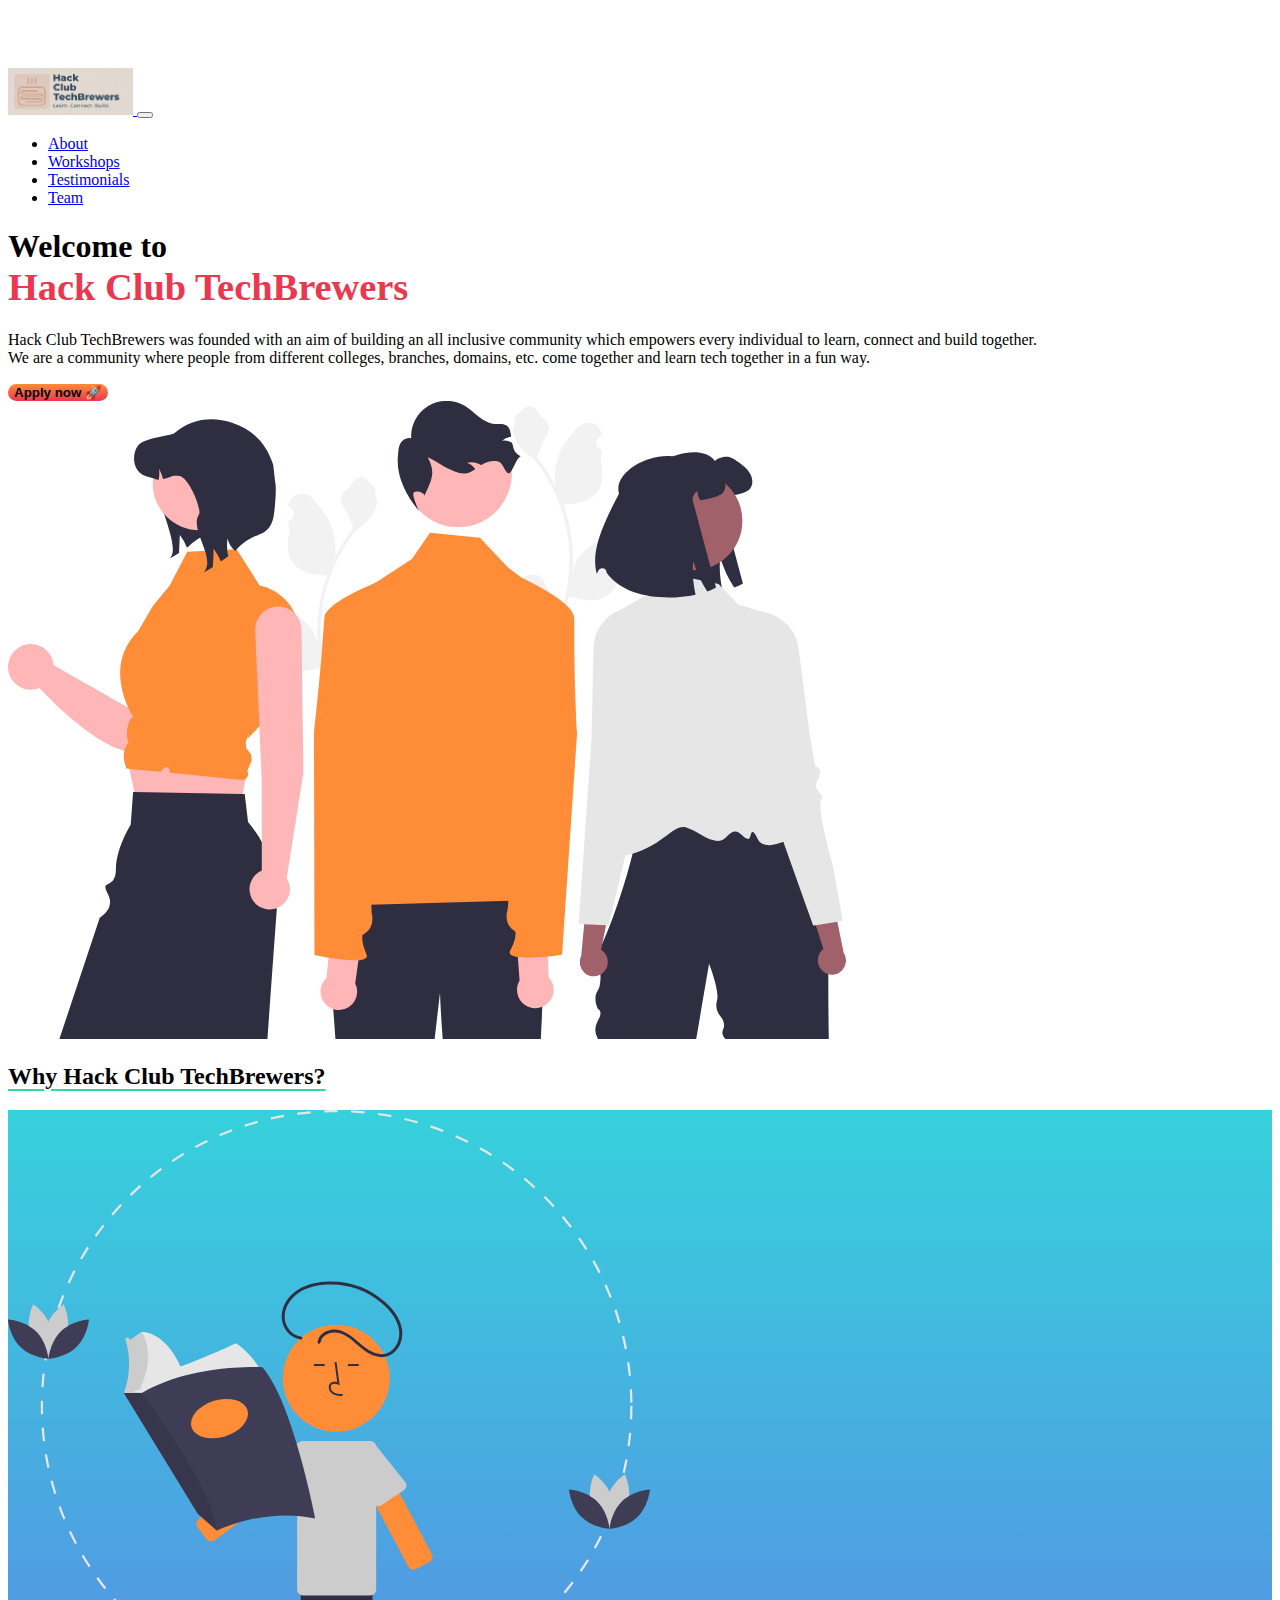
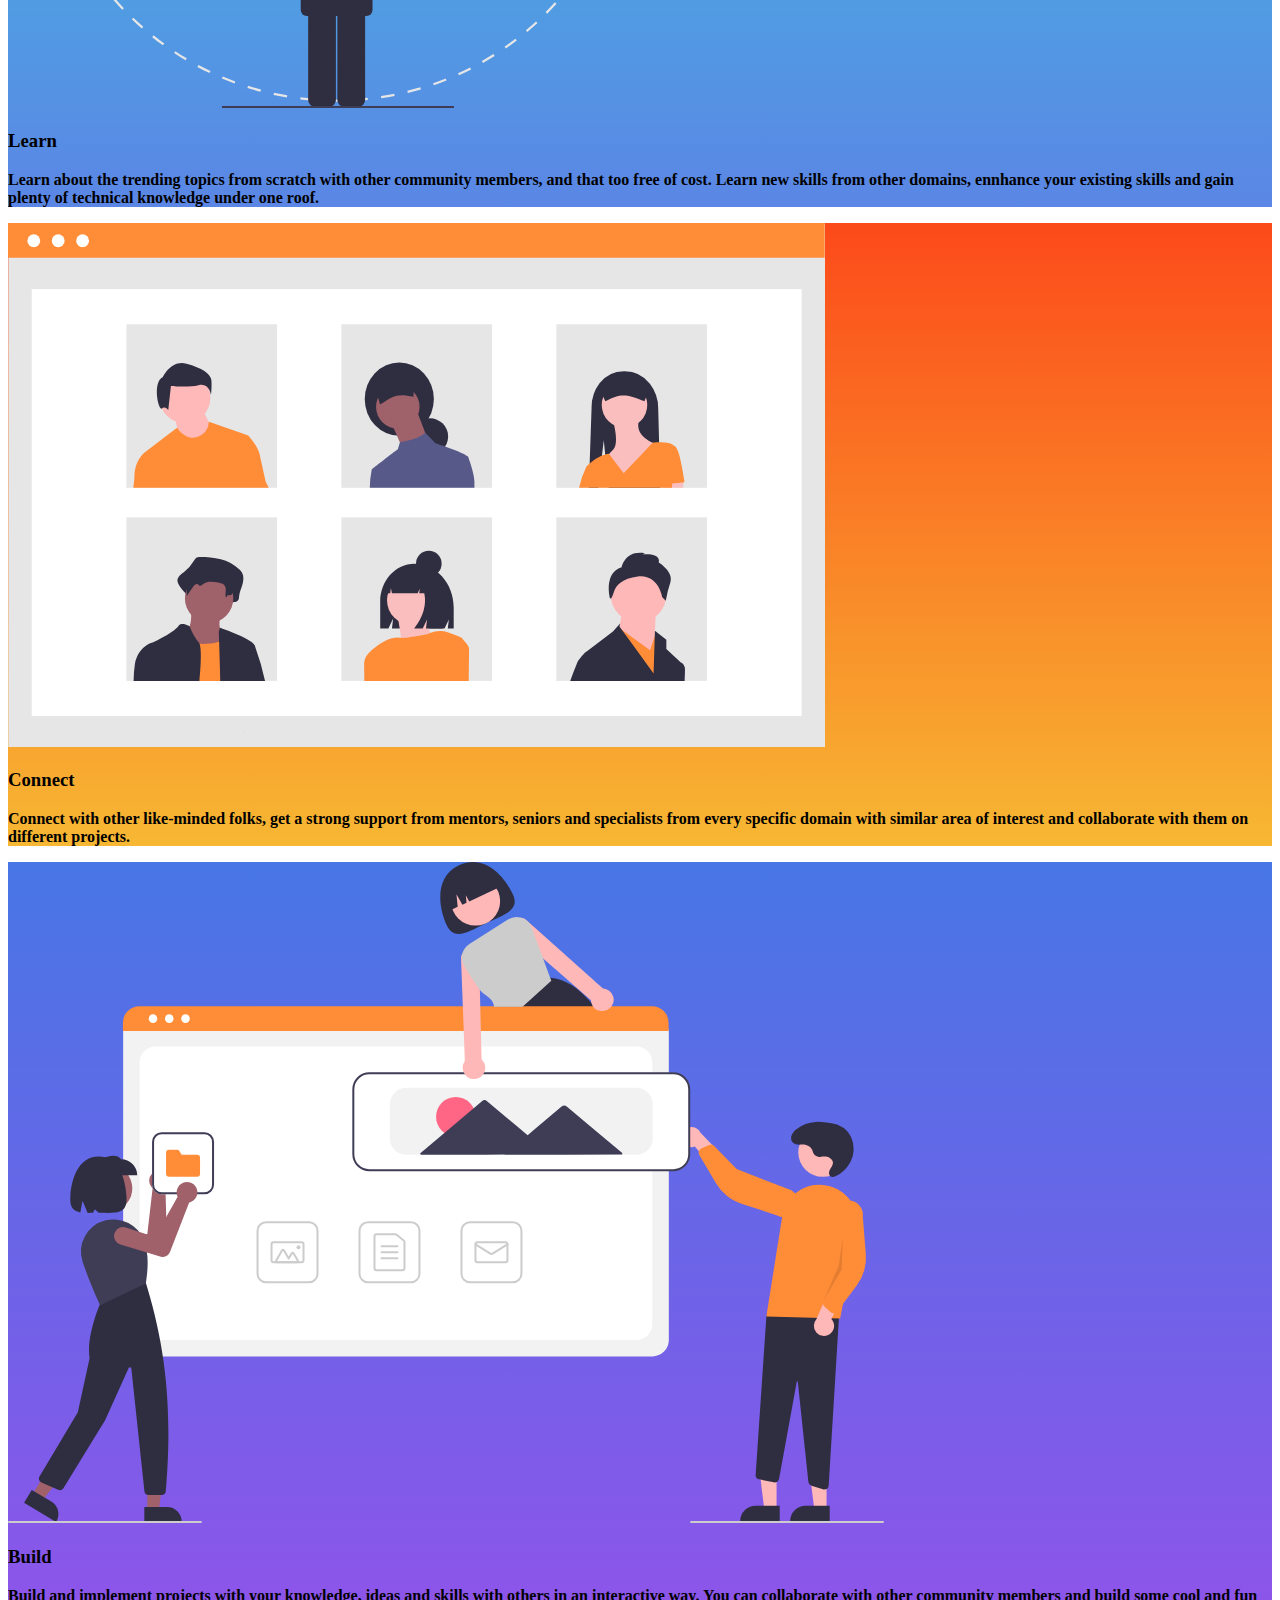
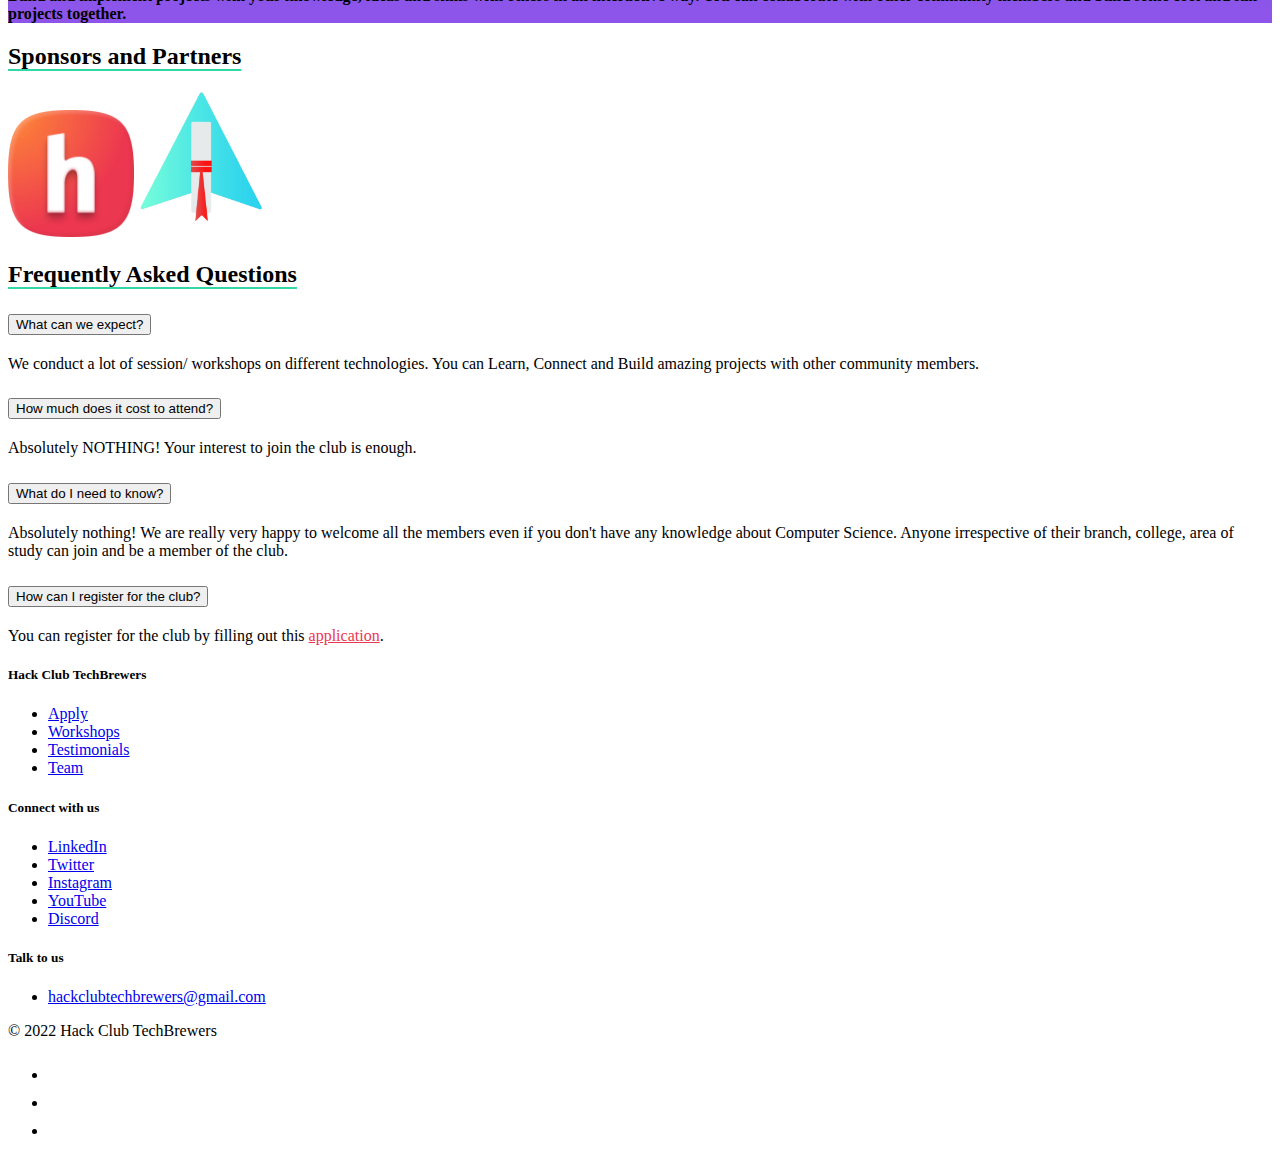
<file: index.html>
<!DOCTYPE html>
<html lang="en">

<head>
  <meta charset="UTF-8" />
  <meta http-equiv="X-UA-Compatible" content="IE=edge" />
  <meta name="viewport" content="width=device-width, initial-scale=1.0" />

  <!-- Bootstrap CSS -->
  <link href="https://cdn.jsdelivr.net/npm/bootstrap@5.1.3/dist/css/bootstrap.min.css" rel="stylesheet"
    integrity="sha384-1BmE4kWBq78iYhFldvKuhfTAU6auU8tT94WrHftjDbrCEXSU1oBoqyl2QvZ6jIW3" crossorigin="anonymous" />
  <link rel="stylesheet" href="https://cdn.jsdelivr.net/npm/bootstrap-icons@1.3.0/font/bootstrap-icons.css" />

  <!-- CSS -->
  <link rel="stylesheet" href="style.css" />

  <title>Hack Club TechBrewers</title>
</head>

<body>
  <!-- Navbar -->
  <nav class="navbar navbar-expand-lg bg-dark navbar-dark py-1 fixed-top">
    <div class="container">
      <a href="#" class="navbar-brand">
        <img src="img/rect_logo.png" alt="logo" style="width: 125px" />
      </a>

      <button class="navbar-toggler" type="button" data-bs-toggle="collapse" data-bs-target="#navmenu">
        <span class="navbar-toggler-icon"></span>
      </button>

      <div class="collapse navbar-collapse" id="navmenu">
        <ul class="navbar-nav ms-auto">
          <li class="nav-item">
            <a href="#about" class="nav-link">About</a>
          </li>
          <li class="nav-item">
            <a href="workshop.html" target="__blank" class="nav-link">Workshops</a>
          </li>
          <li class="nav-item">
            <a href="testimonials.html" target="__blank" class="nav-link">Testimonials</a>
          </li>
          <li class="nav-item">
            <a href="team.html" target="__blank" class="nav-link">Team</a>
          </li>
        </ul>
      </div>
    </div>
  </nav>

  <!-- Home  -->
  <section class="bg-dark text-light p-5">
    <div class="container p-5">
      <div class="d-sm-flex py-5 align-items-center justify-content-between">
        <div>
          <h1 style="font-weight: 700;">Welcome to <br>
            <span style="color: #ec3750; font-size: larger;">Hack Club TechBrewers</span>
          </h1>
          <p class="lead my-5" style="font-weight: 500;">
            Hack Club TechBrewers was founded with an aim of building an all inclusive community which empowers every
            individual to learn, connect and build together. <br>
            We are a community where people from different colleges, branches, domains, etc. come together and learn
            tech together in a fun way.
          
          </p>
          <button class="btn-primary btn-lg px-4"
            style="background-image: linear-gradient(#ff8c37, #ec3750); border: none; border-radius: 20px; color: black; font-weight: bold;"><a
              href="https://docs.google.com/forms/d/e/1FAIpQLSfUl-mlbPI_Nsz-EiuNZI4nMuqT9b4aGnr1sxZXqa4unj-mEQ/viewform"
              target="__blank">Apply now 🚀</a></button>

        </div>
        <img class="img-fluid w-50 d-none d-sm-block" src="img/community.svg" alt="community-img">
      </div>
    </div>
  </section>

  <!-- About -->
  <section id="about" class="p-5">
    <div class="container my-5">
      <h2 class="text-center py-3 mb-5" style="font-weight: bold; text-decoration: underline; text-decoration-color: #33d6a6;text-underline-offset: 5px;">Why Hack Club TechBrewers?</h2>
      <div class="row text-center g-4">
        <div class="col-md">
          <div class="card bg-dark text-light" style="background-image: linear-gradient(
            #36d1dc
            ,
            #5b86e5
            );">
            <div class="card-body text-center">
              <div class="h1 mb-3">
                <img class="mx-auto img-fluid align-items-center w-50 d-sm-block" src="img/learn.svg" alt="">
              </div>
              <h3 class="card-title mb-3" style="font-weight: 900;">Learn</h3>
              <p class="lead card-text text-dark" style="font-weight: 600;">
                Learn about the trending topics from scratch with other community members, and that too free of cost.
                Learn new skills from other domains, ennhance your existing skills and gain plenty of technical
                knowledge under one roof.
              </p>
            </div>
          </div>
        </div>
        <div class="col-md">
          <div class="card bg-secondary text-light" style="background-image: linear-gradient(       
            #fc4a1a
            , 
            #f7b733
            );">
            <div class="card-body text-center">
              <div class="h1 mb-5">
                <img class="my-4 mx-auto img-fluid align-items-center w-50 d-sm-block" src="img/connect.svg"
                alt="">
              </div>
              <h3 class="card-title mb-3" style="font-weight: 900;">Connect</h3>
              <p class="lead card-text text-dark" style="font-weight: 600;">
                Connect with other like-minded folks, get a strong support from mentors, seniors and specialists from
                every specific domain with similar area of interest and collaborate with them on different projects.
              </p>
              
            </div>
          </div>
        </div>
        <div class="col-md">
          <div class="card bg-dark text-light" style="background-image: linear-gradient(
            #4776e6
            ,
            #8e54e9
            );">
            <div class="card-body text-center">
              <div class="h1 mb-5">
                <img class="mt-1 mx-auto img-fluid align-items-center w-50 d-sm-block" src="img/build.svg"
                alt="">
              </div>
              <h3 class="card-title mb-3" style="font-weight: 900;">Build</h3>
              <p class="lead card-text text-dark" style="font-weight: 600;">
                Build and implement projects with your knowledge, ideas and skills with others in an interactive way.
                You can collaborate with other community members and build some cool and fun projects together. 
                <!-- We would
                  love to see your amazing projects. -->
                </p>
              </div>
            </div>
          </div>
        </div>
      </div>
    </section>
    
    <!-- Sponsors and Partners -->
    <section class="bg-dark text-light p-5">
    <h2 class="text-center py-3 mb-5" style="font-weight: bold; text-decoration: underline; text-decoration-color: #33d6a6;text-underline-offset: 5px;">Sponsors and Partners</h2>
  <div class="row py-5 ">
    <div class="column">
      <img class="mx-auto w-10 mb-5 d-sm-block" src="img/Sponsors/Hack Club.png" alt="Hack Club" style="width: 10%">
    <!-- </div>
    <div class="column"> -->
      <img class="mx-auto w-10 d-sm-block mb-5" src="img/Sponsors/GiveMyCertificate.png" alt="GiveMyCertificate" style=" width: 10%">
    </div>
    <!-- <div class="column">
      <img class="w-10 d-sm-block" src="img/Sponsors/LumosLabs.png" alt="LumosLabs" style="width:10%">
    </div> -->
  </div>
  </section>
    
    
    <!-- FAQ -->
  <section id="faq" class="p-5">
    <div class="container">
      <h2 class="text-center mb-4" style="text-decoration: underline; text-decoration-color: #33d6a6;text-underline-offset: 5px;">Frequently Asked Questions</h2>
      <div class="accordion accordion-flush" id="faq">
        <!-- Item 1 -->
        <div class="accordion-item">
          <h2 class="accordion-header">
            <button class="accordion-button collapsed" type="button" data-bs-toggle="collapse" data-bs-target="#q1">
              What can we expect?
            </button>
          </h2>
          <div id="q1" class="accordion-collapse collapse" data-bs-parent="#faq">
            <div class="accordion-body">
              We conduct a lot of session/ workshops on different technologies. You can Learn, Connect and Build amazing projects with other community members.
            </div>
          </div>
        </div>

        <!-- Item 2 -->
        <div class="accordion-item">
          <h2 class="accordion-header">
            <button class="accordion-button collapsed" type="button" data-bs-toggle="collapse" data-bs-target="#q2">
              How much does it cost to attend?
            </button>
          </h2>
          <div id="q2" class="accordion-collapse collapse" data-bs-parent="#faq">
            <div class="accordion-body">
              Absolutely NOTHING! Your interest to join the club is enough.
            </div>
          </div>
        </div>

        <!-- Item 3 -->
        <div class="accordion-item">
          <h2 class="accordion-header">
            <button class="accordion-button collapsed" type="button" data-bs-toggle="collapse" data-bs-target="#q3">
              What do I need to know?
            </button>
          </h2>
          <div id="q3" class="accordion-collapse collapse" data-bs-parent="#faq">
            <div class="accordion-body">
              Absolutely nothing! We are really very happy to welcome all the members even if you don't have any knowledge about Computer Science. Anyone irrespective of their branch, college, area of study can join and be a member of the club.
            </div>
          </div>
        </div>

        <!-- Item 4 -->
        <div class="accordion-item">
          <h2 class="accordion-header">
            <button class="accordion-button collapsed" type="button" data-bs-toggle="collapse" data-bs-target="#q4">
              How can I register for the club?
            </button>
          </h2>
          <div id="q4" class="accordion-collapse collapse" data-bs-parent="#faq">
            <div class="accordion-body">
              You can register for the club by filling out this <a href="https://docs.google.com/forms/d/e/1FAIpQLSfUl-mlbPI_Nsz-EiuNZI4nMuqT9b4aGnr1sxZXqa4unj-mEQ/viewform" style="text-decoration: underline;text-decoration-color: #ec3750; color: #ec3750;">application</a>.
            </div>
          </div>
        </div>
        
      </div>
    </div>
  </section>

<!-- Contact Us  -->
<div class="bg-dark text-light">
  <div class="container ">
    <footer class="py-5">
      <div class="row">
        <div class="col-3">
          <h5>Hack Club TechBrewers</h5>
          <ul class="nav flex-column">
            <li class="nav-item mb-2"><a href="https://docs.google.com/forms/d/e/1FAIpQLSfUl-mlbPI_Nsz-EiuNZI4nMuqT9b4aGnr1sxZXqa4unj-mEQ/viewform" target="__blank" class="nav-link p-0 text-muted">Apply</a></li>
            <li class="nav-item mb-2"><a href="workshop.html" target="__blank" class="nav-link p-0 text-muted">Workshops</a></li>
            <li class="nav-item mb-2"><a href="testimonials.html" target="__blank" class="nav-link p-0 text-muted">Testimonials</a></li>
            <li class="nav-item mb-2"><a href="team.html" target="__blank" class="nav-link p-0 text-muted">Team</a></li>
          </ul>
        </div>
  
        <div class="col-3">
          <h5>Connect with us</h5>
          <ul class="nav flex-column">
            <li class="nav-item mb-2"><a href="https://www.linkedin.com/company/hack-club-techbrewers/" target="__blank" class="nav-link p-0 text-muted">LinkedIn</a></li>
            <li class="nav-item mb-2"><a href="https://twitter.com/ClubTechBrewers" target="__blank" class="nav-link p-0 text-muted">Twitter</a></li>
            <li class="nav-item mb-2"><a href="https://www.instagram.com/hackclub_techbrewers/" target="__blank" class="nav-link p-0 text-muted">Instagram</a></li>
            <li class="nav-item mb-2"><a href="https://www.youtube.com/channel/UCs8zpk8H6Vhtby5NGL11EeQ" target="__blank" class="nav-link p-0 text-muted">YouTube</a></li>
            <li class="nav-item mb-2"><a href="https://discord.gg/kp9BzxUmqq" target="__blank" class="nav-link p-0 text-muted">Discord</a></li>
          </ul>
        </div>
  
        <div class="col-3">
          <h5>Talk to us</h5>
          <ul class="nav flex-column">
            <li class="nav-item mb-2"><a href="mailto:hackclubtechbrewers@gmail.com" target="__blank" class="nav-link p-0 text-muted">hackclubtechbrewers@gmail.com</a></li>
            
          </ul>
        </div>
  
      <div class="d-flex justify-content-between py-4 my-4 border-top">
        <p>&copy; 2022 Hack Club TechBrewers </p>
        <ul class="list-unstyled d-flex">
          <li class="ms-3"><a class="link-dark" href="#"><svg class="bi" width="24" height="24"><use xlink:href="#twitter"/></svg></a></li>
          <li class="ms-3"><a class="link-dark" href="#"><svg class="bi" width="24" height="24"><use xlink:href="#instagram"/></svg></a></li>
          <li class="ms-3"><a class="link-dark" href="#"><svg class="bi" width="24" height="24"><use xlink:href="#facebook"/></svg></a></li>
        </ul>
      </div>
    </footer>
  </div>
</div>

  <script src="https://cdn.jsdelivr.net/npm/bootstrap@5.1.3/dist/js/bootstrap.bundle.min.js"
    integrity="sha384-ka7Sk0Gln4gmtz2MlQnikT1wXgYsOg+OMhuP+IlRH9sENBO0LRn5q+8nbTov4+1p"
    crossorigin="anonymous"></script>
</body>

</html>
</file>
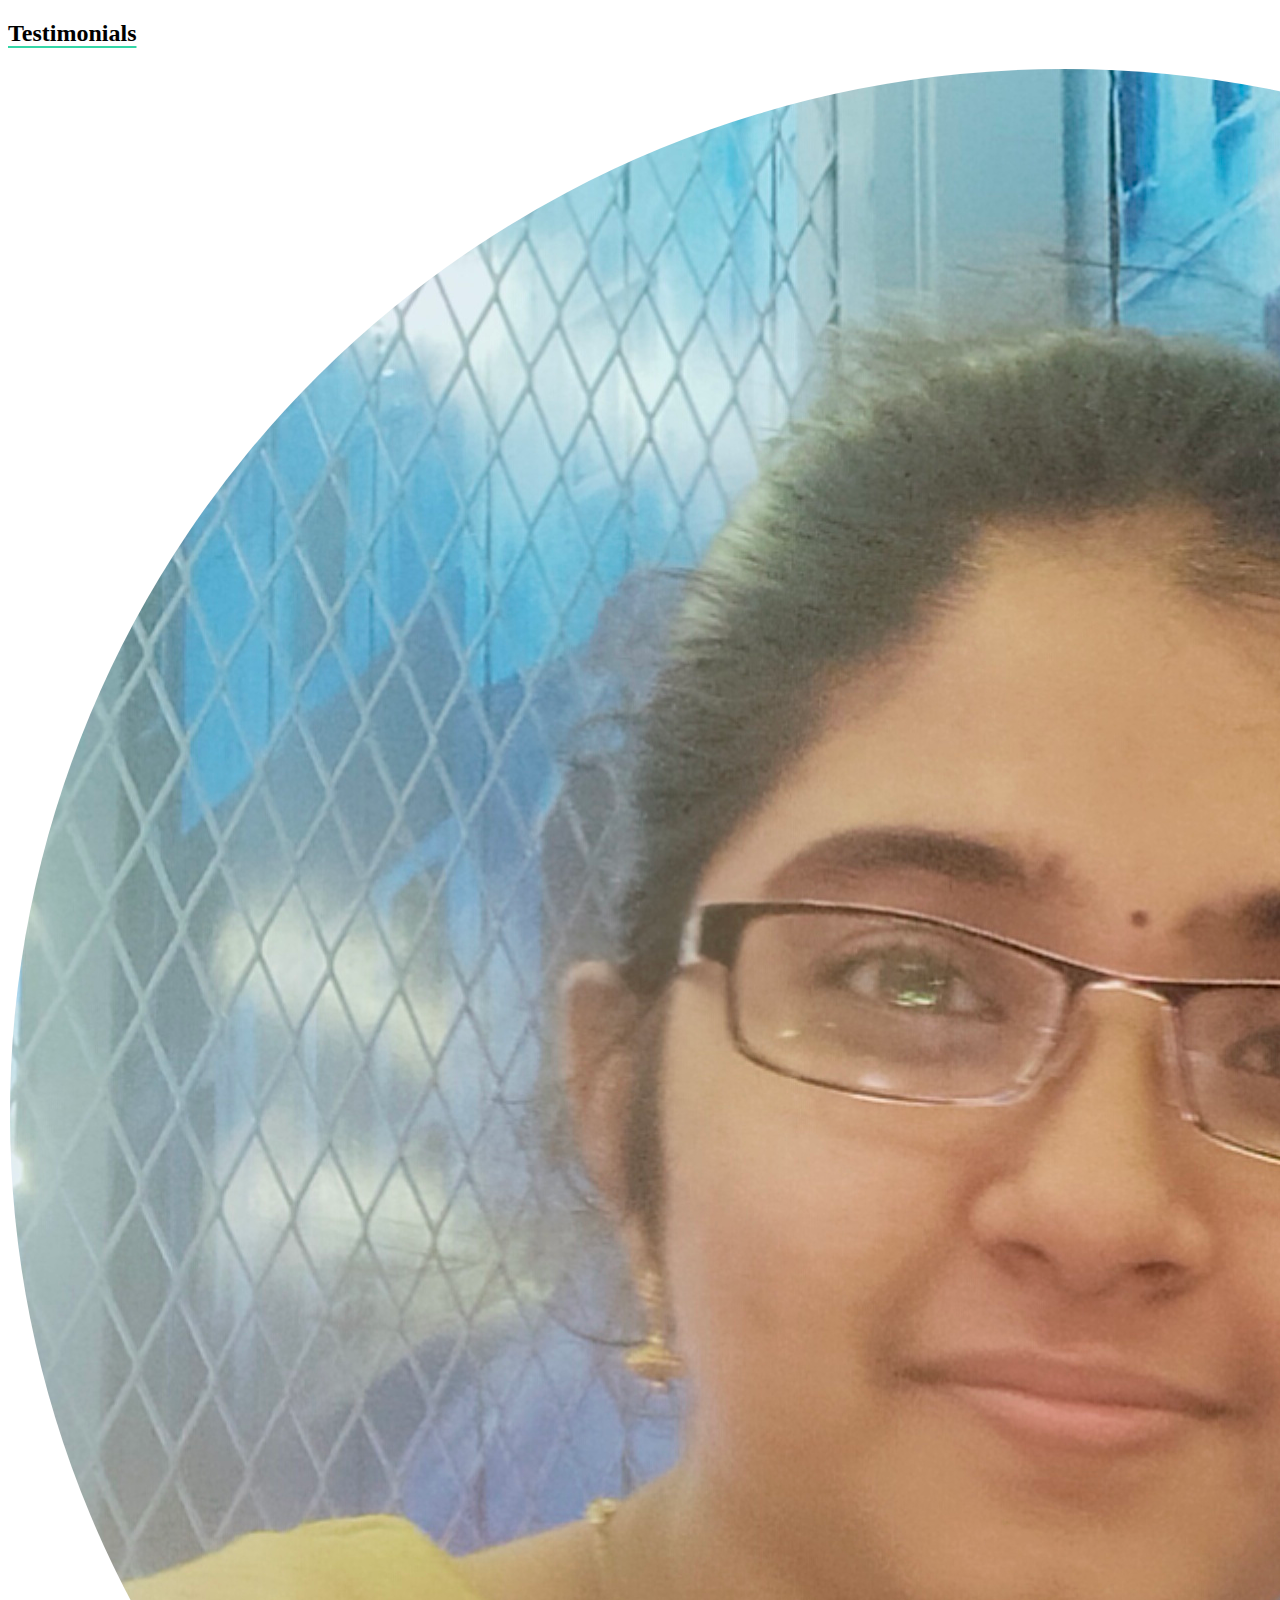
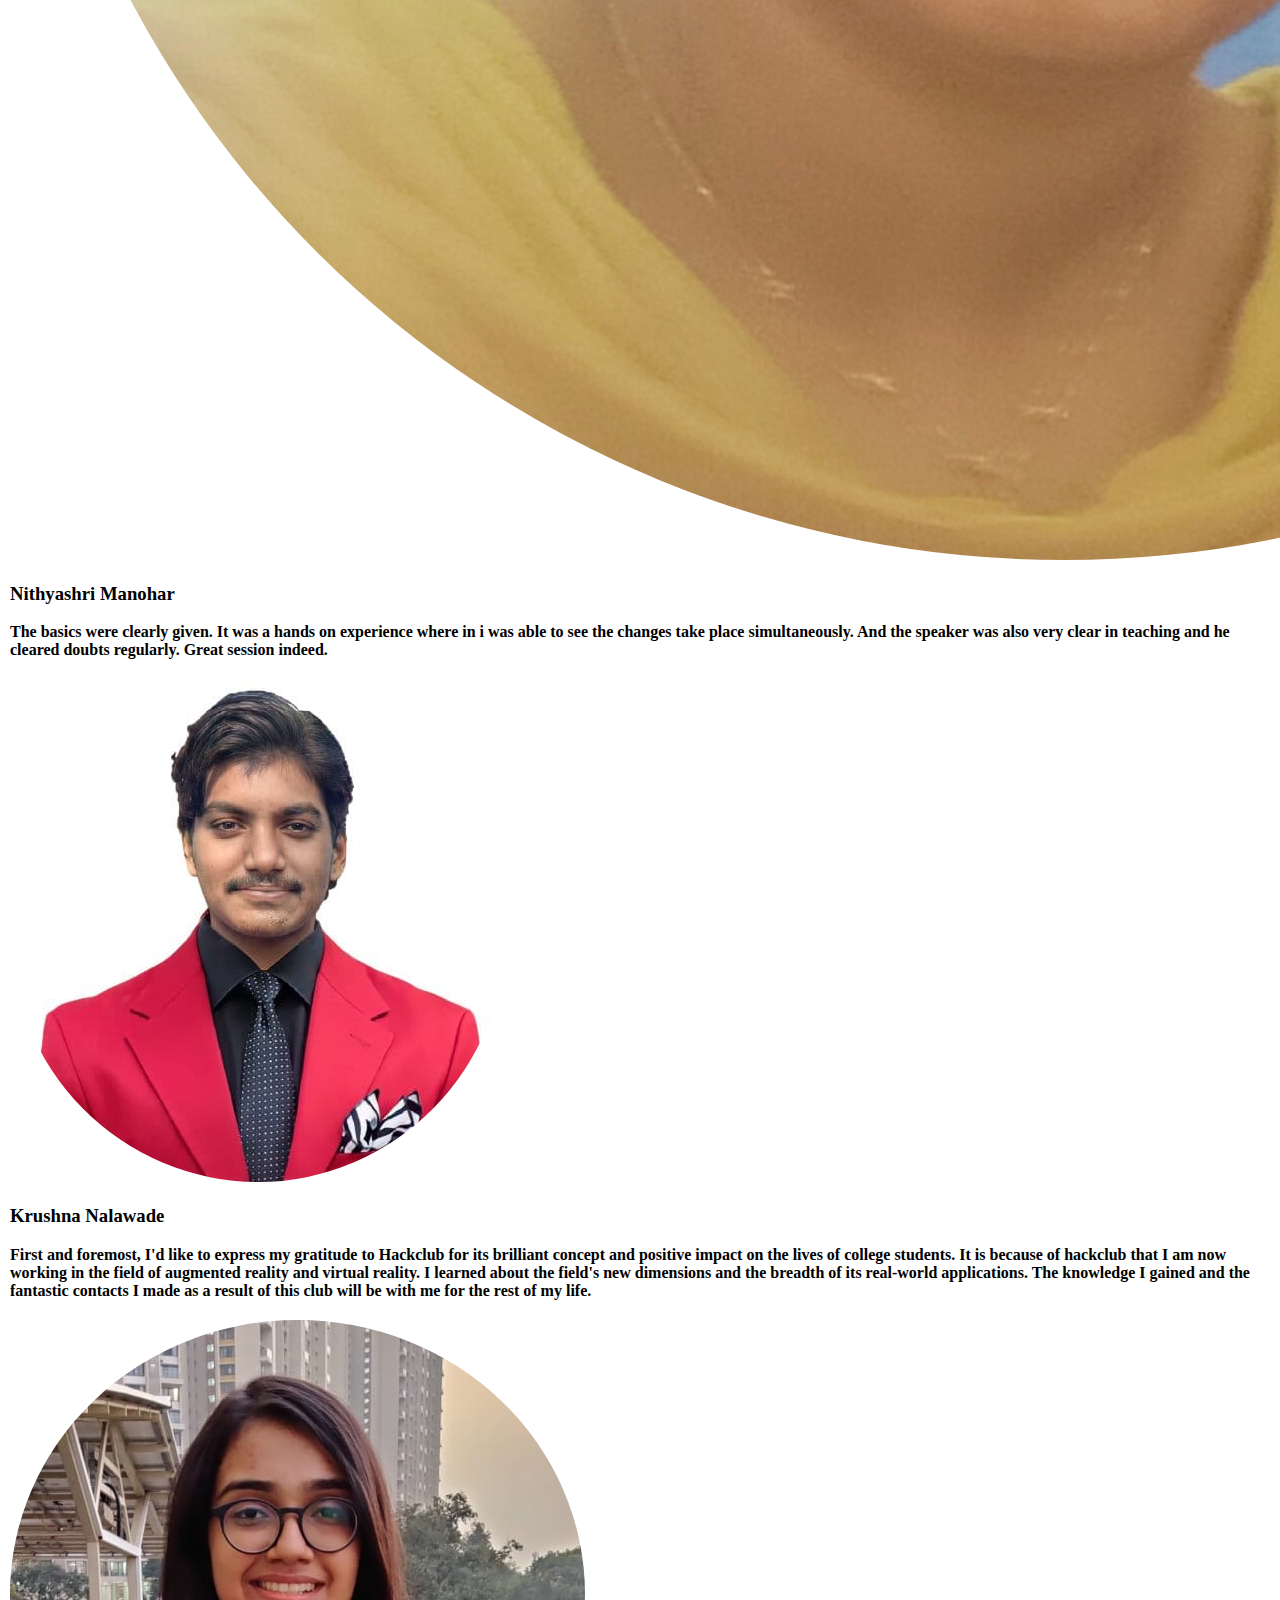
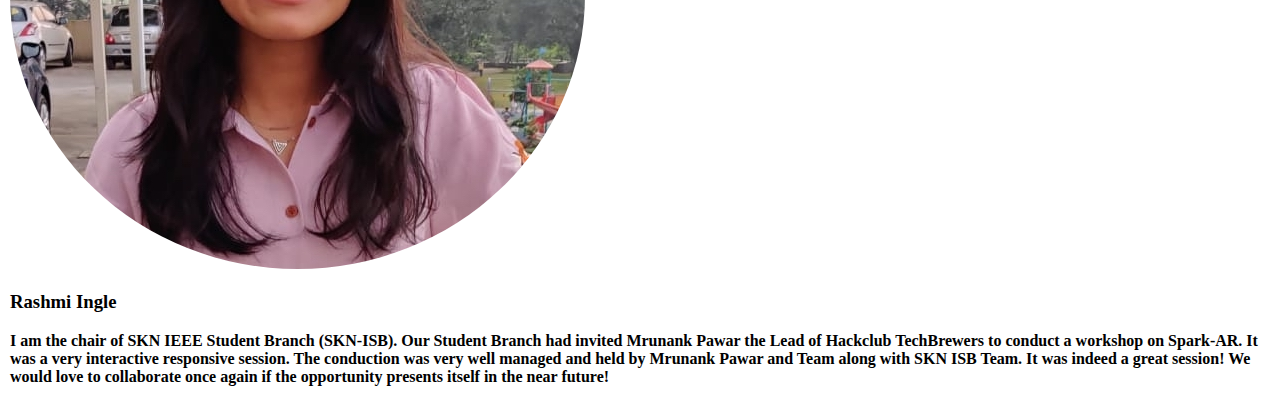
<file: testimonials.html>
<!DOCTYPE html>
<html lang="en">
  <head>
    <meta charset="UTF-8" />
    <meta http-equiv="X-UA-Compatible" content="IE=edge" />
    <meta name="viewport" content="width=device-width, initial-scale=1.0" />

    <link
      href="https://cdn.jsdelivr.net/npm/bootstrap@5.1.3/dist/css/bootstrap.min.css"
      rel="stylesheet"
      integrity="sha384-1BmE4kWBq78iYhFldvKuhfTAU6auU8tT94WrHftjDbrCEXSU1oBoqyl2QvZ6jIW3"
      crossorigin="anonymous"
    />
    <link
      rel="stylesheet"
      href="https://cdn.jsdelivr.net/npm/bootstrap-icons@1.3.0/font/bootstrap-icons.css"
    />

    <title>Testimonials</title>
  </head>
  <body>
    <style>
      ::selection {
        background: #33d6a6;
      }
    </style>
    <section id="about" class="p-2 bg-dark text-light">
      <div class="container my-5">
        <h2
          class="text-center mb-5"
          style="
            font-weight: bold;
            text-decoration: underline;
            text-decoration-color: #33d6a6;
            text-underline-offset: 5px;
          "
        >
          Testimonials
        </h2>
        <div class="row text-center g-4">
          <div class="col-md">
            <div
              class="card bg-dark text-light"
              style="border: 2px solid white"
            >
              <div class="card-body text-center">
                <div class="h1 mb-5">
                  <img
                    class="my-4 mx-auto img-fluid align-items-center w-50 d-sm-block"
                    src="img/Testimonials/Nithyashri Manohar.jpg"
                    alt=""
                    style="border-radius: 50%"
                  />
                </div>
                <h3 class="card-title mb-3" style="font-weight: 900">
                  Nithyashri Manohar
                </h3>
                <p
                  class="lead card-text text-light pt-5 p-5"
                  style="font-weight: 600"
                >
                  The basics were clearly given. It was a hands on experience
                  where in i was able to see the changes take place
                  simultaneously. And the speaker was also very clear in
                  teaching and he cleared doubts regularly. Great session
                  indeed.
                </p>
              </div>
            </div>
          </div>
          <div class="col-md">
            <div
              class="card bg-secondary text-dark"
              style="border: 2px solid white"
            >
              <div class="card-body text-center">
                <div class="h1 mb-5">
                  <img
                    class="my-4 mx-auto img-fluid align-items-center w-50 d-sm-block"
                    src="img/Testimonials/Krushna Nalawade.jpg"
                    alt=""
                    style="border-radius: 50%"
                  />
                </div>
                <h3 class="card-title mb-3" style="font-weight: 900">
                  Krushna Nalawade
                </h3>
                <p class="lead card-text text-dark" style="font-weight: 600">
                  First and foremost, I'd like to express my gratitude to
                  Hackclub for its brilliant concept and positive impact on the
                  lives of college students. It is because of hackclub that I am
                  now working in the field of augmented reality and virtual
                  reality. I learned about the field's new dimensions and the
                  breadth of its real-world applications. The knowledge I gained
                  and the fantastic contacts I made as a result of this club
                  will be with me for the rest of my life.
                </p>
              </div>
            </div>
          </div>
          <div class="col-md">
            <div
              class="card bg-dark text-light"
              style="border: 2px solid white"
            >
              <div class="card-body text-center">
                <div class="h1 mb-5">
                  <img
                    class="my-4 mx-auto img-fluid align-items-center w-50 d-sm-block"
                    src="img/Testimonials/Rashmi Ingle.jpg"
                    alt=""
                    style="border-radius: 50%"
                  />
                </div>
                <h3 class="card-title mb-3" style="font-weight: 900">
                  Rashmi Ingle
                </h3>
                <p class="lead card-text text-light" style="font-weight: 600">
                  I am the chair of SKN IEEE Student Branch (SKN-ISB). Our
                  Student Branch had invited Mrunank Pawar the Lead of Hackclub
                  TechBrewers to conduct a workshop on Spark-AR. It was a very
                  interactive responsive session. The conduction was very well
                  managed and held by Mrunank Pawar and Team along with SKN ISB
                  Team. It was indeed a great session! We would love to
                  collaborate once again if the opportunity presents itself in
                  the near future!
                </p>
              </div>
            </div>
          </div>
        </div>
      </div>
    </section>
  </body>
</html>
</file>
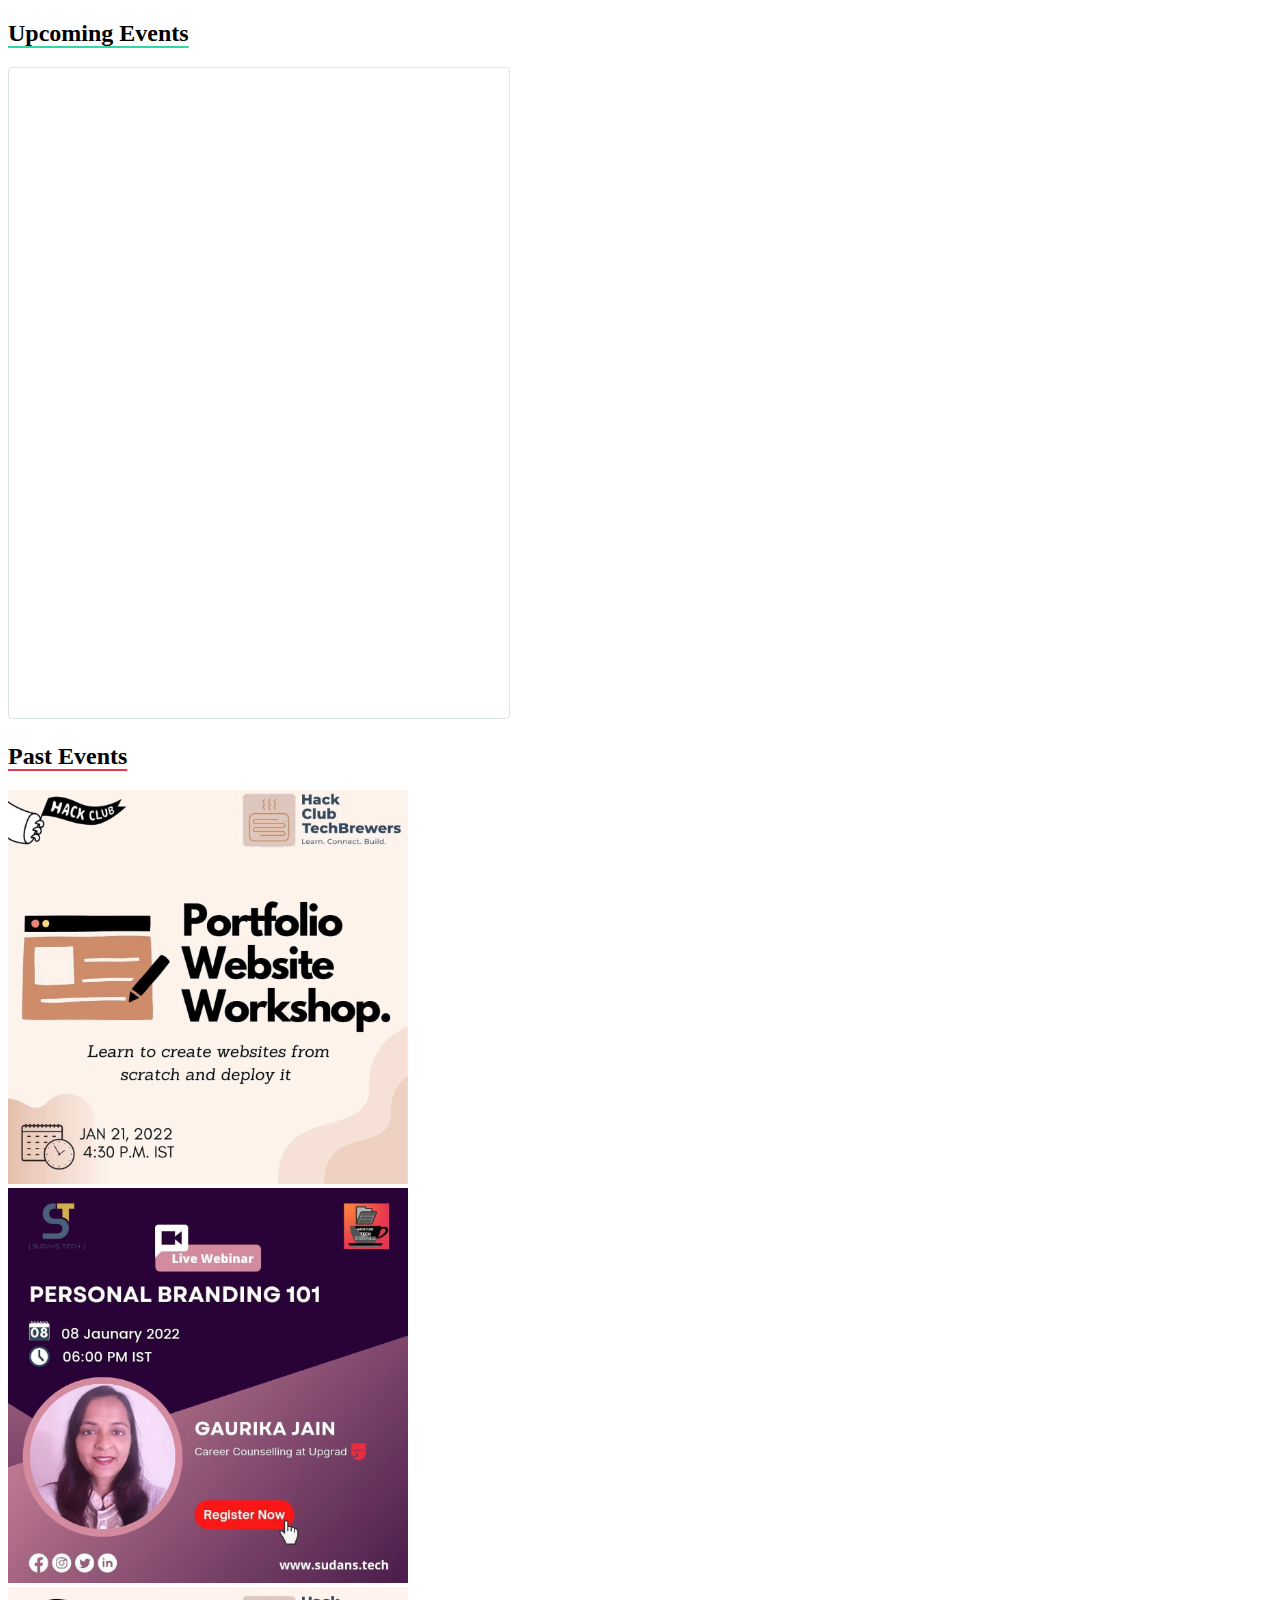
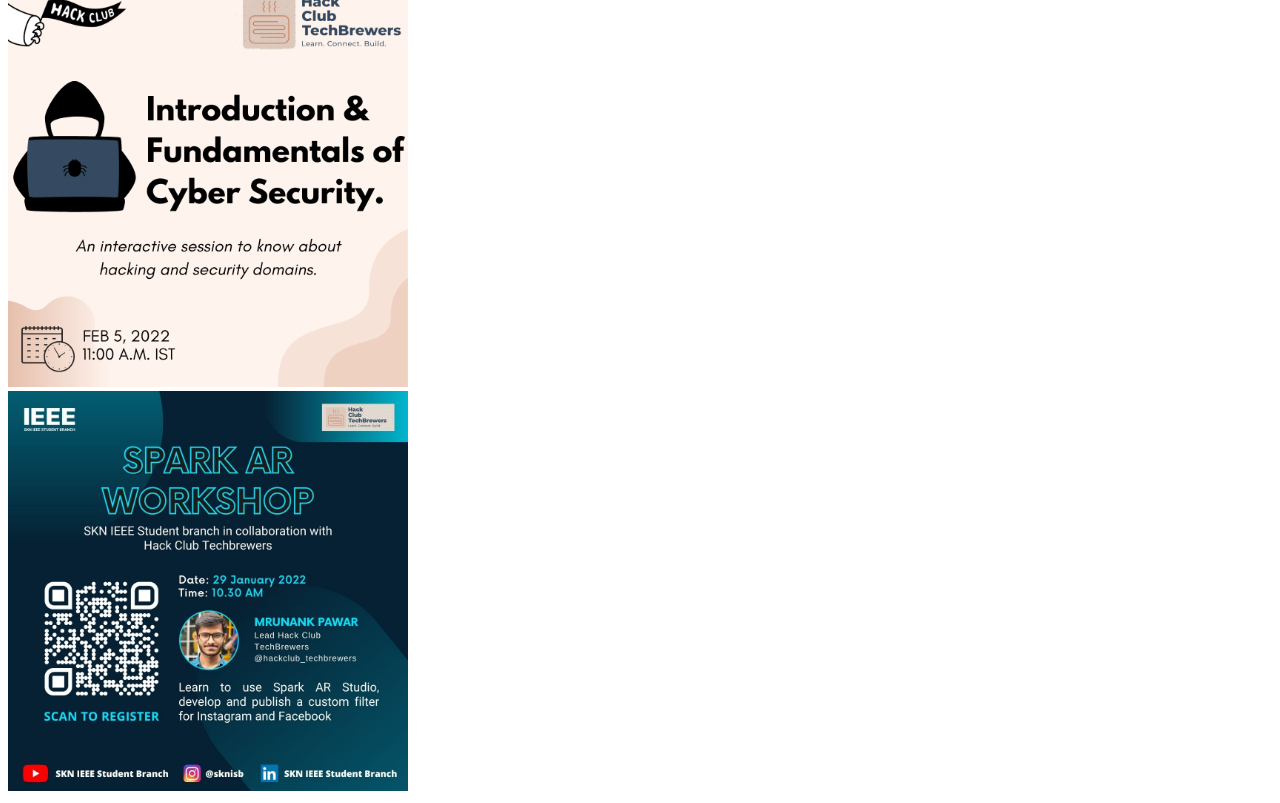
<file: workshop.html>
<!DOCTYPE html>
<html lang="en">
  <head>
    <meta charset="UTF-8" />
    <meta http-equiv="X-UA-Compatible" content="IE=edge" />
    <meta name="viewport" content="width=device-width, initial-scale=1.0" />

    <link
      href="https://cdn.jsdelivr.net/npm/bootstrap@5.1.3/dist/css/bootstrap.min.css"
      rel="stylesheet"
      integrity="sha384-1BmE4kWBq78iYhFldvKuhfTAU6auU8tT94WrHftjDbrCEXSU1oBoqyl2QvZ6jIW3"
      crossorigin="anonymous"
    />
    <link
      rel="stylesheet"
      href="https://cdn.jsdelivr.net/npm/bootstrap-icons@1.3.0/font/bootstrap-icons.css"
    />
    <!-- CSS -->
    <!-- <link rel="stylesheet" href="style.css" /> -->
    <title>Workshops</title>
  </head>
  <body>
    <style>
      ::selection {
        background: #33d6a6;
      }
    </style>

    <section class="bg-dark text-light py-5">
      <section id="about">
        <div class="container">
          <h2
            class="text-center py-3 mb-5"
            style="
              font-weight: bold;
              text-decoration: underline;
              text-decoration-color: #33d6a6;
              text-underline-offset: 5px;
            "
          >
            Upcoming Events
          </h2>
          <div class="row text-center g-4">
            <div class="col-md">
              <script
                id="luma-checkout"
                src="https://embed.lu.ma/checkout-button.js"
              ></script>
              <iframe
                src="https://lu.ma/embed-checkout/evt-dSuUwkZiExSjPfw"
                width="500"
                height="650"
                frameborder="0"
                style="border: 1px solid #bfcbda88; border-radius: 4px"
                allowfullscreen=""
                aria-hidden="false"
                tabindex="0"
              ></iframe>
            </div>
          </div>
        </div>
      </section>

      <section id="about" class="p-5">
        <div class="container my-5">
          <h2
            class="text-center py-3 mb-5"
            style="
              font-weight: bold;
              text-decoration: underline;
              text-decoration-color: #ec3750;
              text-underline-offset: 5px;
            "
          >
            Past Events
          </h2>
          <div class="row text-center g-4">
            <div class="col-md">
              <a
                href="https://www.youtube.com/channel/UCs8zpk8H6Vhtby5NGL11EeQ"
                target="__blank"
                ><img
                  style="width: 400px"
                  src="img/Events/Portfolio Website Workshop.jpg"
                  alt="Portfolio Website Workshop"
              /></a>
            </div>
            <div class="col-md">
              <a
                href="https://www.youtube.com/channel/UCs8zpk8H6Vhtby5NGL11EeQ"
                target="__blank"
                ><img
                  style="width: 400px"
                  src="img/Events/Personal Branding 101 (Sudan's Tech).jpg"
                  alt="Personal Branding 101"
              /></a>
            </div>
            <div class="col-md">
              <a
                href="https://www.youtube.com/channel/UCs8zpk8H6Vhtby5NGL11EeQ"
                target="__blank"
                ><img
                  style="width: 400px"
                  src="img/Events/Introduction and Fundamentals of Cybersecurity.png"
                  alt="Introduction and Fundamentals of Cybersecurity"
              /></a>
            </div>
            <div class="col-md">
              <a
                href="https://www.youtube.com/channel/UCs8zpk8H6Vhtby5NGL11EeQ"
                target="__blank"
                ><img
                  style="width: 400px"
                  src="img/Events/Spark AR SKNISB x TechBrewers.JPG"
                  alt="Spark AR"
              /></a>
            </div>
          </div>
        </div>
      </section>
    </section>
  </body>
</html>
</file>
<file: style.css>
body::before{
    display: block;
    content: '';
    height: 60px;
}

::selection{
    background: #33d6a6;
}

.btn-lg a{
    color: black;
    text-decoration: none;
}

.btn-lg a:hover{
    color: white;
    transition: all 0.7s ease-in-out;
}
</file>
